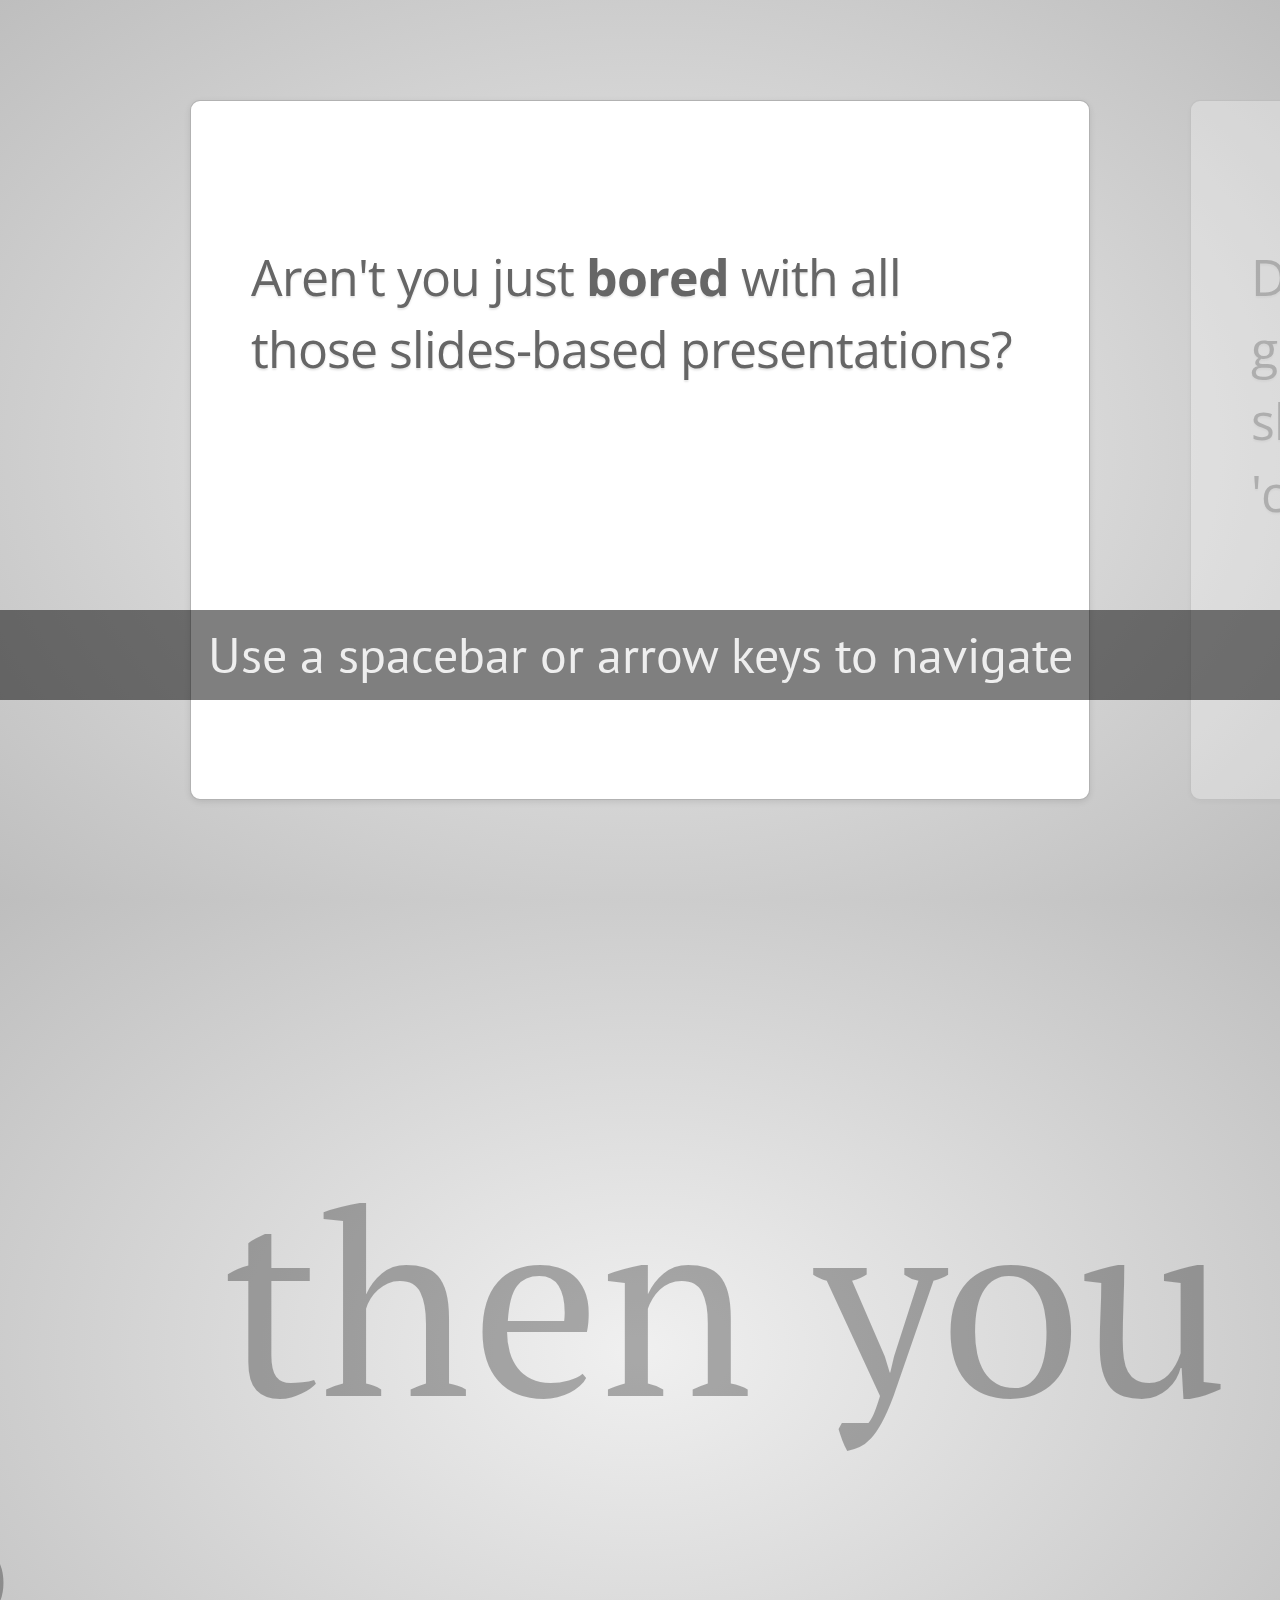
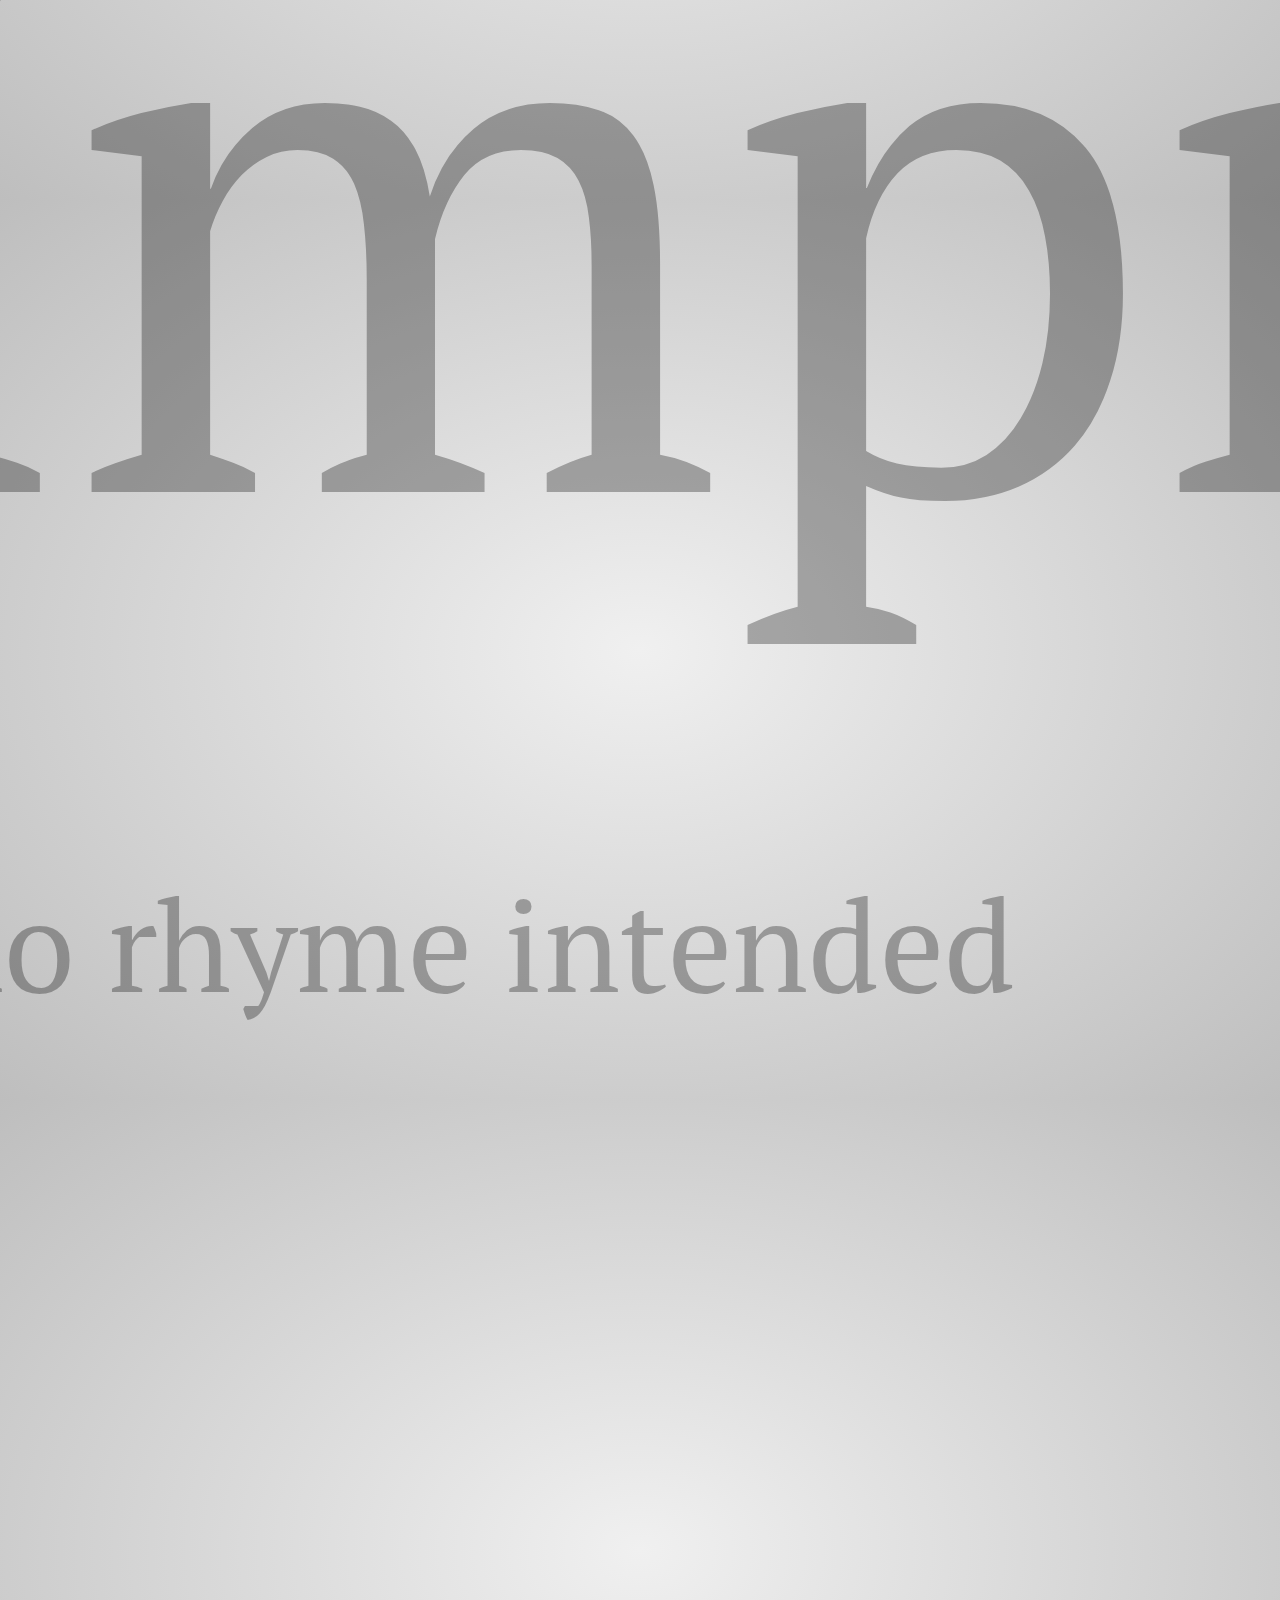
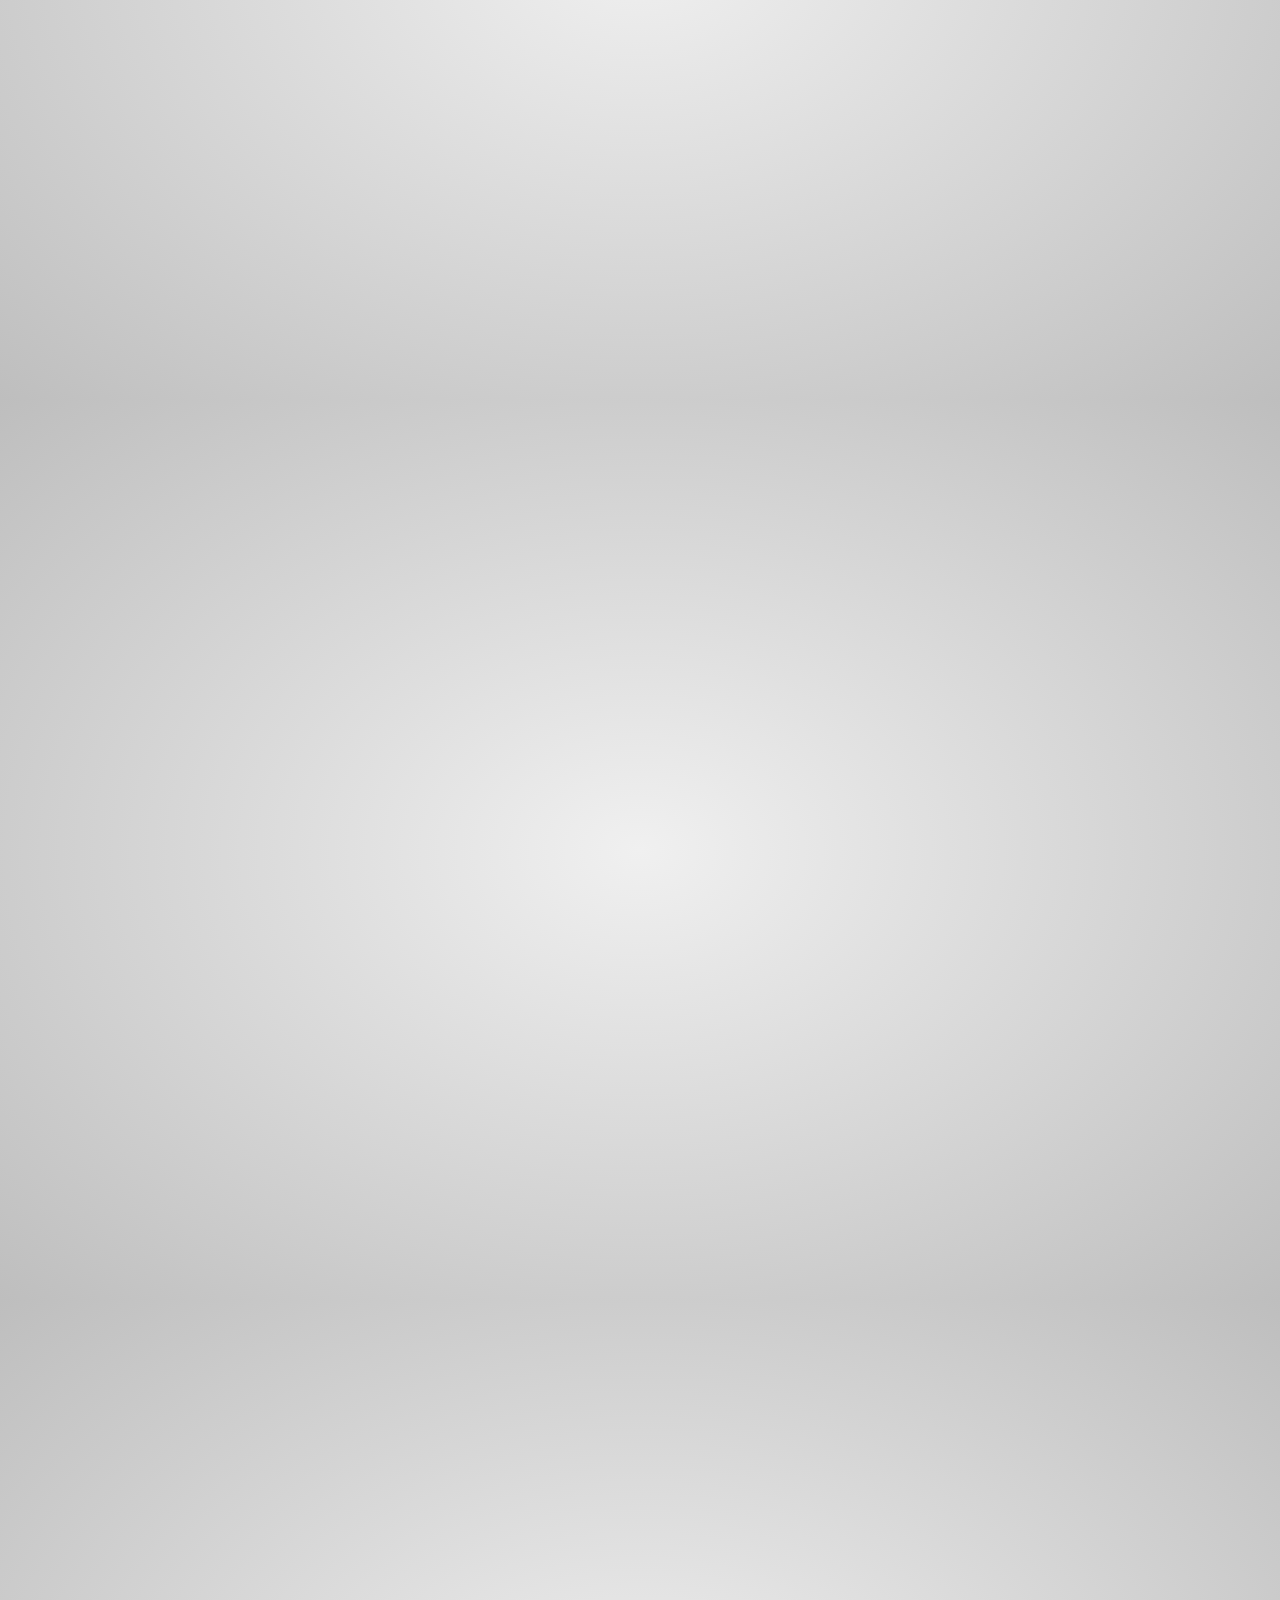
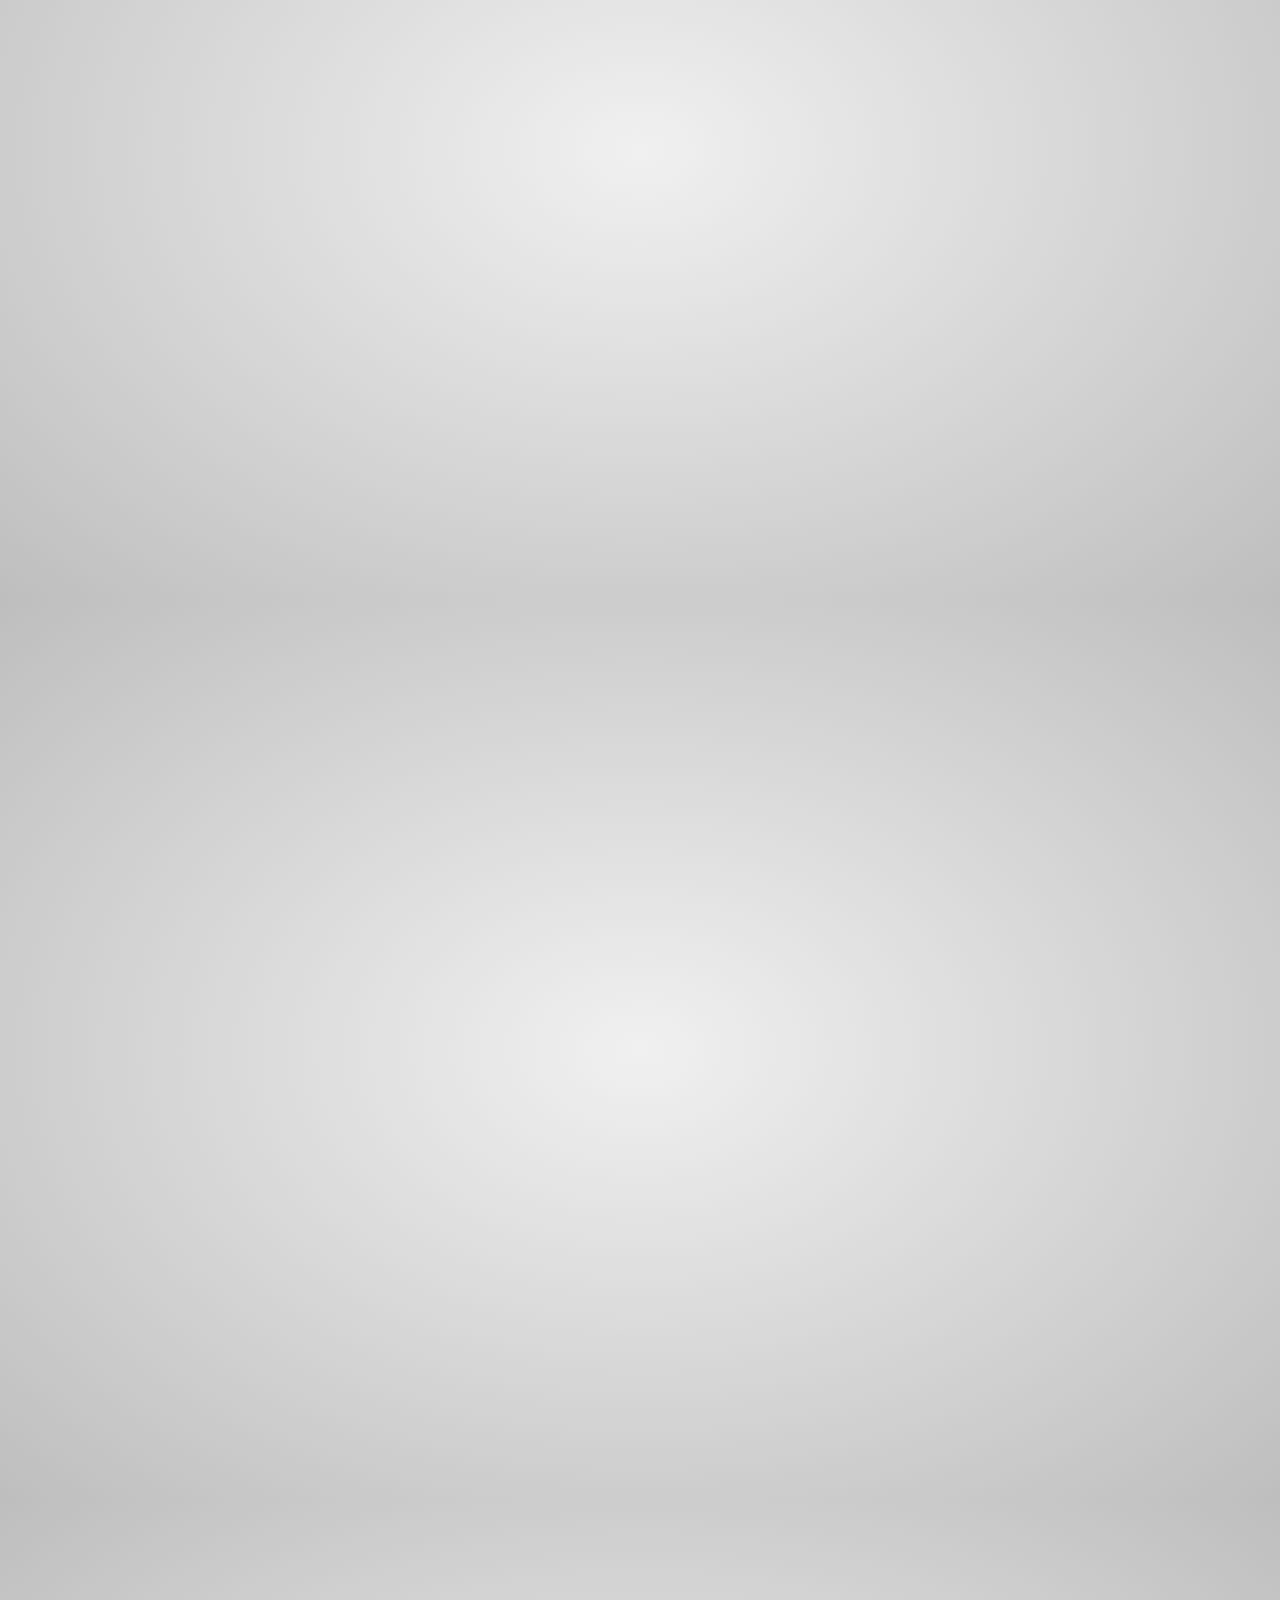
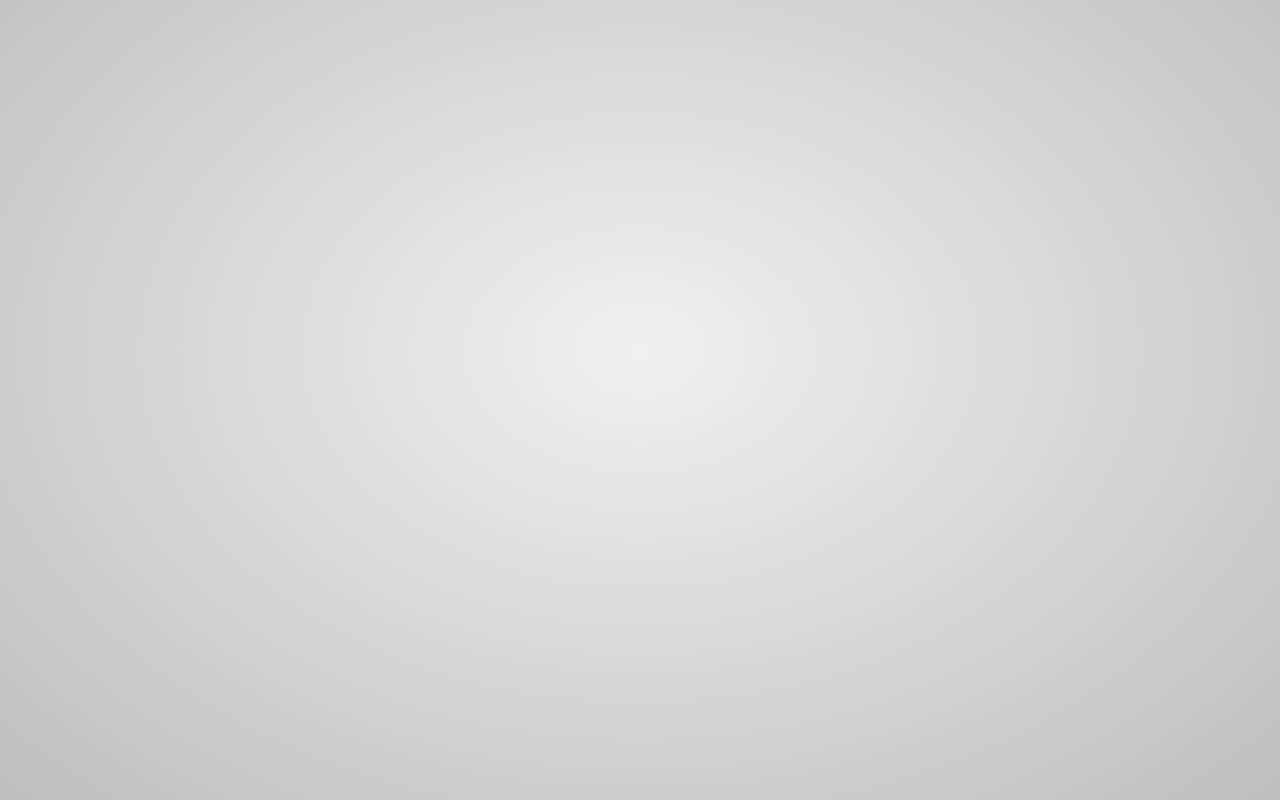
<file: index.html>
<!doctype html>

<!--

    Welcome to the light side of the source, young padawan.

    One step closer to learn something interesting you are...

                               ____                  
                            _.' :  `._               
                        .-.'`.  ;   .'`.-.           
               __      / : ___\ ;  /___ ; \      __  
             ,'_ ""=-.:__;".-.";: :".-.":__;.-="" _`,
             :' `.t""=-.. '<@.`;_  ',@:` ..-=""j.' `;
                  `:-.._J '-.-'L__ `-.-' L_..-;'     
                    "-.__ ;  .-"  "-.  : __.-"       
                        L ' /.======.\ ' J           
                         "-.   "__"   .-"            
                        __.l"-:_JL_;-";.__           
                     .-j/'.;  ;""""  / .'\"-.        
                   .' /:`. "-.:     .-" .';  `.      
                .-"  / ;  "-. "-..-" .-"  :    "-.   
             .+"-.  : :      "-.__.-"      ;-._   \  
             ; \  `.; ;                    : : "+. ; 
             :  ;   ; ;                    : ;  : \: 
             ;  :   ; :                    ;:   ;  : 
            : \  ;  :  ;                  : ;  /  :: 
            ;  ; :   ; :                  ;   :   ;: 
            :  :  ;  :  ;                : :  ;  : ; 
            ;\    :   ; :                ; ;     ; ; 
            : `."-;   :  ;              :  ;    /  ; 
             ;    -:   ; :              ;  : .-"   : 
             :\     \  :  ;            : \.-"      : 
              ;`.    \  ; :            ;.'_..-=  / ; 
              :  "-.  "-:  ;          :/."      .'  :
               \         \ :          ;/  __        :
                \       .-`.\        /t-""  ":-+.   :
                 `.  .-"    `l    __/ /`. :  ; ; \  ;
                   \   .-" .-"-.-"  .' .'j \  /   ;/ 
                    \ / .-"   /.     .'.' ;_:'    ;  
                     :-""-.`./-.'     /    `.___.'   
                           \ `t  ._  /               
                            "-.t-._:'                

-->

<!--
    
    So you'd like to know how to use impress.js?
    
    You've made the first, very important step - you're reading the source code.
    And that's how impress.js presentations are built - with HTML and CSS code.
    
    Believe me, you need quite decent HTML and CSS skills to be able to use impress.js effectively.
    And what is even more important, you need to be a designer, too, because there are no default
    styles for impress.js presentations, there is no default or automatic layout for them.
    
    You need to design and build it by hand.
    
    So...
    
    Would you still like to know how to use impress.js?
    
-->

<html lang="en">
<head>
    <meta charset="utf-8" />
    <meta name="viewport" content="width=1024" />
    <meta name="apple-mobile-web-app-capable" content="yes" />
    <title>impress.js | presentation tool based on the power of CSS3 transforms and transitions in modern browsers | by Bartek Szopka @bartaz</title>
    
    <meta name="description" content="impress.js is a presentation tool based on the power of CSS3 transforms and transitions in modern browsers and inspired by the idea behind prezi.com." />
    <meta name="author" content="Bartek Szopka" />

    <link href="http://fonts.googleapis.com/css?family=Open+Sans:regular,semibold,italic,italicsemibold|PT+Sans:400,700,400italic,700italic|PT+Serif:400,700,400italic,700italic" rel="stylesheet" />

    <!--
        
        Impress.js doesn't depend on any external stylesheet. Script adds all styles it needs for
        presentation to work.
        
        This style below contains styles only for demo presentation. Browse it to see how impress.js
        classes are used to style presentation steps, or how to apply fallback styles, but I don't want
        you to use them directly in your presentation.
        
        Be creative, build your own. We don't really want all impress.js presentations to look the same,
        do we?
        
        When creating your own presentation get rid of this file. Start from scratch, it's fun!
        
    -->
    <link href="css/impress-demo.css" rel="stylesheet" />
    
    <link rel="shortcut icon" href="favicon.png" />
    <link rel="apple-touch-icon" href="apple-touch-icon.png" />
</head>

<!--
    
    Body element is used by impress.js to set some useful class names, that will allow you to detect
    the support and state of the presentation in CSS or other scripts.
    
    First very useful class name is `impress-not-supported`. This class means, that browser doesn't
    support features required by impress.js, so you should apply some fallback styles in your CSS.
    It's not necessary to add it manually on this element. If the script detects that browser is not
    good enough it will add this class, but keeping it in HTML means that users without JavaScript
    will also get fallback styles.
    
    When impress.js script detects that browser supports all required features, this class name will
    be removed.
    
    The class name on body element also depends on currently active presentation step. More details about
    it can be found later, when `hint` element is being described.
    
-->
<body class="impress-not-supported">

<!--
    For example this fallback message is only visible when there is `impress-not-supported` class on body.
-->
<div class="fallback-message">
    <p>Your browser <b>doesn't support the features required</b> by impress.js, so you are presented with a simplified version of this presentation.</p>
    <p>For the best experience please use the latest <b>Chrome</b>, <b>Safari</b> or <b>Firefox</b> browser.</p>
</div>

<!--
    
    Now that's the core element used by impress.js.
    
    That's the wrapper for your presentation steps. In this element all the impress.js magic happens.
    It doesn't have to be a `<div>`. Only `id` is important here as that's how the script find it.
    
    You probably won't need it now, but there are some configuration options that can be set on this element.
    
    To change the duration of the transition between slides use `data-transition-duration="2000"` giving it
    a number of ms. It defaults to 1000 (1s).
    
    You can also control the perspective with `data-perspective="500"` giving it a number of pixels.
    It defaults to 1000. You can set it to 0 if you don't want any 3D effects.
    If you are willing to change this value make sure you understand how CSS perspective works:
    https://developer.mozilla.org/en/CSS/perspective
    
    But as I said, you won't need it for now, so don't worry - there are some simple but interesing things
    right around the corner of this tag ;)
    
-->
<div id="impress">

    <!--
        
        Here is where interesting thing start to happen.
        
        Each step of the presentation should be an element inside the `#impress` with a class name
        of `step`. These step elements are positioned, rotated and scaled by impress.js, and
        the 'camera' shows them on each step of the presentation.
        
        Positioning information is passed through data attributes.
        
        In the example below we only specify x and y position of the step element with `data-x="-1000"`
        and `data-y="-1500` attributes. This means that **the center** of the element (yes, the center)
        will be positioned in point x = -1000px and y = -1500px of the presentation 'canvas'.
        
        It will not be rotated or scaled.
        
    -->
    <div id="bored" class="step slide" data-x="-1000" data-y="-1500">
        <q>Aren't you just <b>bored</b> with all those slides-based presentations?</q>
    </div>

    <!--
        
        The `id` attribute of the step element is used to identify it in the URL, but it's optional.
        If it is not defined, it will get a default value of `step-N` where N is a number of slide.
        
        So in the example below it'll be `step-2`.
        
        The hash part of the url when this step is active will be `#/step-2`.
        
        You can also use `#step-2` in a link, to point directly to this particular step.
        
        Please note, that while `#/step-2` (with slash) would also work in a link it's not recommended.
        Using classic `id`-based links like `#step-2` makes these links usable also in fallback mode.
        
    -->
    <div class="step slide" data-x="0" data-y="-1500">
        <q>Don't you think that presentations given <strong>in modern browsers</strong> shouldn't <strong>copy the limits</strong> of 'classic' slide decks?</q>
    </div>

    <div class="step slide" data-x="1000" data-y="-1500">
        <q>Would you like to <strong>impress your audience</strong> with <strong>stunning visualization</strong> of your talk?</q>
    </div>

    <!--
        
        This is an example of step element being scaled.
        
        Again, we use a `data-` attribute, this time it's `data-scale="4"`, so it means that this
        element will be 4 times larger than the others.
        From presentation and transitions point of view it means, that it will have to be scaled
        down (4 times) to make it back to it's correct size.
        
    -->
    <div id="title" class="step" data-x="0" data-y="0" data-scale="4">
        <span class="try">then you should try</span>
        <h1>impress.js<sup>*</sup></h1>
        <span class="footnote"><sup>*</sup> no rhyme intended</span>
    </div>

    <!--
        
        This element introduces rotation.
        
        Notation shouldn't be a surprise. We use `data-rotate="90"` attribute, meaning that this
        element should be rotated by 90 degrees clockwise.
        
    -->
    <div id="its" class="step" data-x="850" data-y="3000" data-rotate="90" data-scale="5">
        <p>It's a <strong>presentation tool</strong> <br/>
        inspired by the idea behind <a href="http://prezi.com">prezi.com</a> <br/>
        and based on the <strong>power of CSS3 transforms and transitions</strong> in modern browsers.</p>
    </div>

    <div id="big" class="step" data-x="3500" data-y="2100" data-rotate="180" data-scale="6">
        <p>visualize your <b>big</b> <span class="thoughts">thoughts</span></p>
    </div>

    <!--
        
        And now it gets really exiting! We move into third dimension!
        
        Along with `data-x` and `data-y`, you can define the position on third (Z) axis, with
        `data-z`. In the example below we use `data-z="-3000"` meaning that element should be
        positioned far away from us (by 3000px).
        
    -->
    <div id="tiny" class="step" data-x="2825" data-y="2325" data-z="-3000" data-rotate="300" data-scale="1">
        <p>and <b>tiny</b> ideas</p>
    </div>

    <!--
        
        This step here doesn't introduce anything new when it comes to data attributes, but you
        should notice in the demo that some words of this text are being animated.
        It's a very basic CSS transition that is applied to the elements when this step element is
        reached.
        
        At the very beginning of the presentation all step elements are given the class of `future`.
        It means that they haven't been visited yet.
        
        When the presentation moves to given step `future` is changed to `present` class name.
        That's how animation on this step works - text moves when the step has `present` class.
        
        Finally when the step is left the `present` class is removed from the element and `past`
        class is added.
        
        So basically every step element has one of three classes: `future`, `present` and `past`.
        Only one current step has the `present` class.
        
    -->
    <div id="ing" class="step" data-x="3500" data-y="-850" data-rotate="270" data-scale="6">
        <p>by <b class="positioning">positioning</b>, <b class="rotating">rotating</b> and <b class="scaling">scaling</b> them on an infinite canvas</p>
    </div>

    <div id="imagination" class="step" data-x="6700" data-y="-300" data-scale="6">
        <p>the only <b>limit</b> is your <b class="imagination">imagination</b></p>
    </div>

    <div id="source" class="step" data-x="6300" data-y="2000" data-rotate="20" data-scale="4">
        <p>want to know more?</p>
        <q><a href="http://github.com/bartaz/impress.js">use the source</a>, Luke!</q>
    </div>

    <div id="one-more-thing" class="step" data-x="6000" data-y="4000" data-scale="2">
        <p>one more thing...</p>
    </div>

    <!--
        
        And the last one shows full power and flexibility of impress.js.
        
        You can not only position element in 3D, but also rotate it around any axis.
        So this one here will get rotated by -40 degrees (40 degrees anticlockwise) around X axis and
        10 degrees (clockwise) around Y axis.
        
        You can of course rotate it around Z axis with `data-rotate-z` - it has exactly the same effect
        as `data-rotate` (these two are basically aliases).
        
    -->
    <div id="its-in-3d" class="step" data-x="6200" data-y="4300" data-z="-100" data-rotate-x="-40" data-rotate-y="10" data-scale="2">
        <p><span class="have">have</span> <span class="you">you</span> <span class="noticed">noticed</span> <span class="its">it's</span> <span class="in">in</span> <b>3D<sup>*</sup></b>?</p>
        <span class="footnote">* beat that, prezi ;)</span>
    </div>

    <!--
        
        So to make a summary of all the possible attributes used to position presentation steps, we have:
        
        * `data-x`, `data-y`, `data-z` - they define the position of **the center** of step element on
            the canvas in pixels; their default value is 0;
        * `data-rotate-x`, `data-rotate-y`, 'data-rotate-z`, `data-rotate` - they define the rotation of
            the element around given axis in degrees; their default value is 0; `data-rotate` and `data-rotate-z`
            are exactly the same;
        * `data-scale` - defines the scale of step element; default value is 1
        
        These values are used by impress.js in CSS transformation functions, so for more information consult
        CSS transfrom docs: https://developer.mozilla.org/en/CSS/transform
        
    -->
    <div id="overview" class="step" data-x="3000" data-y="1500" data-scale="10">
    </div>

</div>

<!--
    
    Hint is not related to impress.js in any way.
    
    But it can show you how to use impress.js features in creative way.
    
    When the presentation step is shown (selected) its element gets the class of "active" and the body element
    gets the class based on active step id `impress-on-ID` (where ID is the step's id)... It may not be
    so clear because of all these "ids" in previous sentence, so for example when the first step (the one with
    the id of `bored`) is active, body element gets a class of `impress-on-bored`.
    
    This class is used by this hint below. Check CSS file to see how it's shown with delayed CSS animation when
    the first step of presentation is visible for a couple of seconds.
    
    ...
    
    And when it comes to this piece of JavaScript below ... kids, don't do this at home ;)
    It's just a quick and dirty workaround to get different hint text for touch devices.
    In a real world it should be at least placed in separate JS file ... and the touch content should be
    probably just hidden somewhere in HTML - not hard-coded in the script.
    
    Just sayin' ;)
    
-->
<div class="hint">
    <p>Use a spacebar or arrow keys to navigate</p>
</div>
<script>
if ("ontouchstart" in document.documentElement) { 
    document.querySelector(".hint").innerHTML = "<p>Tap on the left or right to navigate</p>";
}
</script>

<!--
    
    Last, but not least.
    
    To make all described above really work, you need to include impress.js in the page.
    I strongly encourage to minify it first.
    
    In here I just include full source of the script to make it more readable.
    
    You also need to call a `impress().init()` function to initialize impress.js presentation.
    And you should do it in the end of your document. Not only because it's a good practice, but also
    because it should be done when the whole document is ready.
    Of course you can wrap it in any kind of "DOM ready" event, but I was too lazy to do so ;)
    
-->
<script src="js/impress.js"></script>
<script>impress().init();</script>

<!--
    
    The `impress()` function also gives you access to the API that controls the presentation.
    
    Just store the result of the call:
    
        var api = impress();
    
    and you will get three functions you can call:
    
        `api.init()` - initializes the presentation,
        `api.next()` - moves to next step of the presentation,
        `api.prev()` - moves to previous step of the presentation,
        `api.goto( idx | id | element, [duration] )` - moves the presentation to the step given by its index number
                id or the DOM element; second parameter can be used to define duration of the transition in ms,
                but it's optional - if not provided default transition duration for the presentation will be used.
    
    You can also simply call `impress()` again to get the API, so `impress().next()` is also allowed.
    Don't worry, it wont initialize the presentation again.
    
    For some example uses of this API check the last part of the source of impress.js where the API
    is used in event handlers.
    
-->

</body>
</html>

<!--
    
    Now you know more or less everything you need to build your first impress.js presentation, but before
    you start...
    
    Oh, you've already cloned the code from GitHub?
    
    You have it open in text editor?
    
    Stop right there!
    
    That's not how you create awesome presentations. This is only a code. Implementation of the idea that
    first needs to grow in your mind.
    
    So if you want to build great presentation take a pencil and piece of paper. And turn off the computer.
    
    Sketch, draw and write. Brainstorm your ideas on a paper. Try to build a mind-map of what you'd like
    to present. It will get you closer and closer to the layout you'll build later with impress.js.
    
    Get back to the code only when you have your presentation ready on a paper. It doesn't make sense to do
    it earlier, because you'll only waste your time fighting with positioning of useless points.
    
    If you think I'm crazy, please put your hands on a book called "Presentation Zen". It's all about 
    creating awesome and engaging presentations.
    
    Think about it. 'Cause impress.js may not help you, if you have nothing interesting to say.
    
-->

<!--
    
    Are you still reading this?
    
    For real?
    
    I'm impressed! Feel free to let me know that you got that far (I'm @bartaz on Twitter), 'cause I'd like
    to congratulate you personally :)
    
    But you don't have to do it now. Take my advice and take some time off. Make yourself a cup of coffee, tea,
    or anything you like to drink. And raise a glass for me ;)
    
    Cheers!
    
-->
</file>
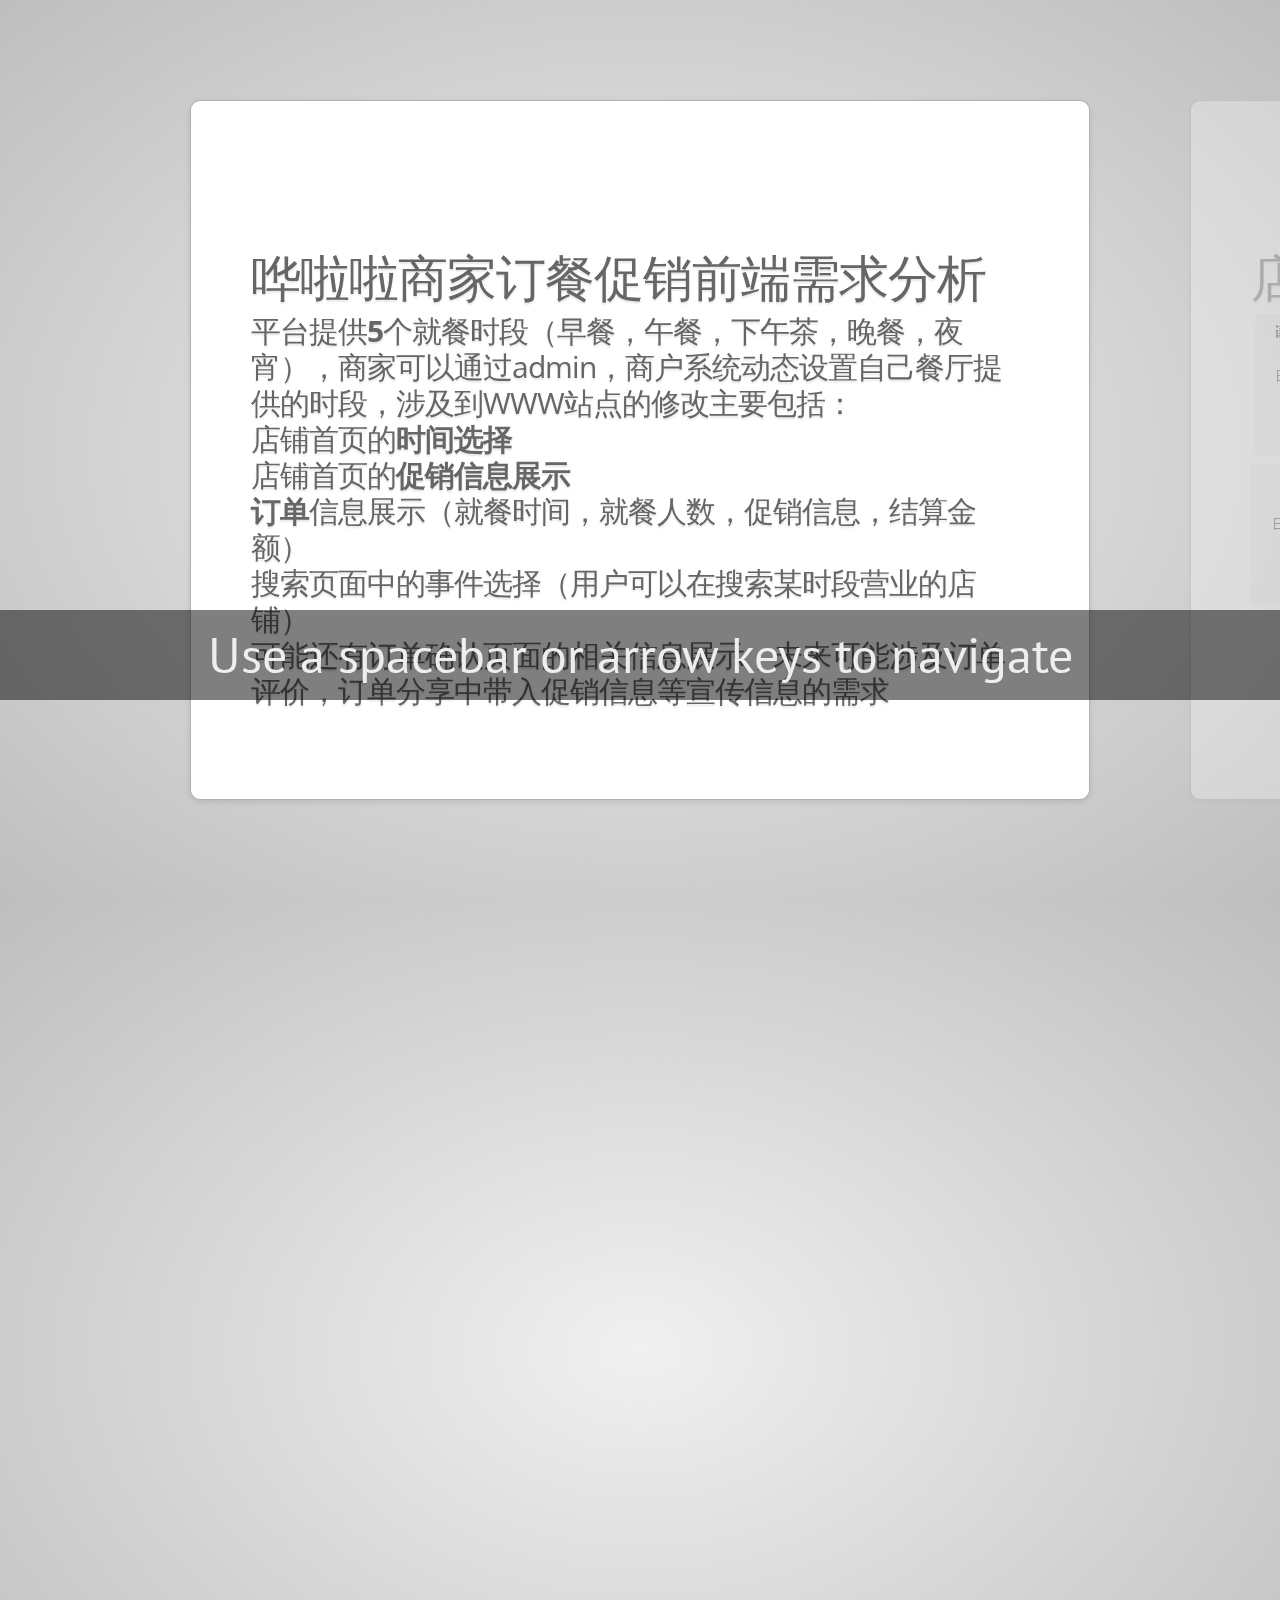
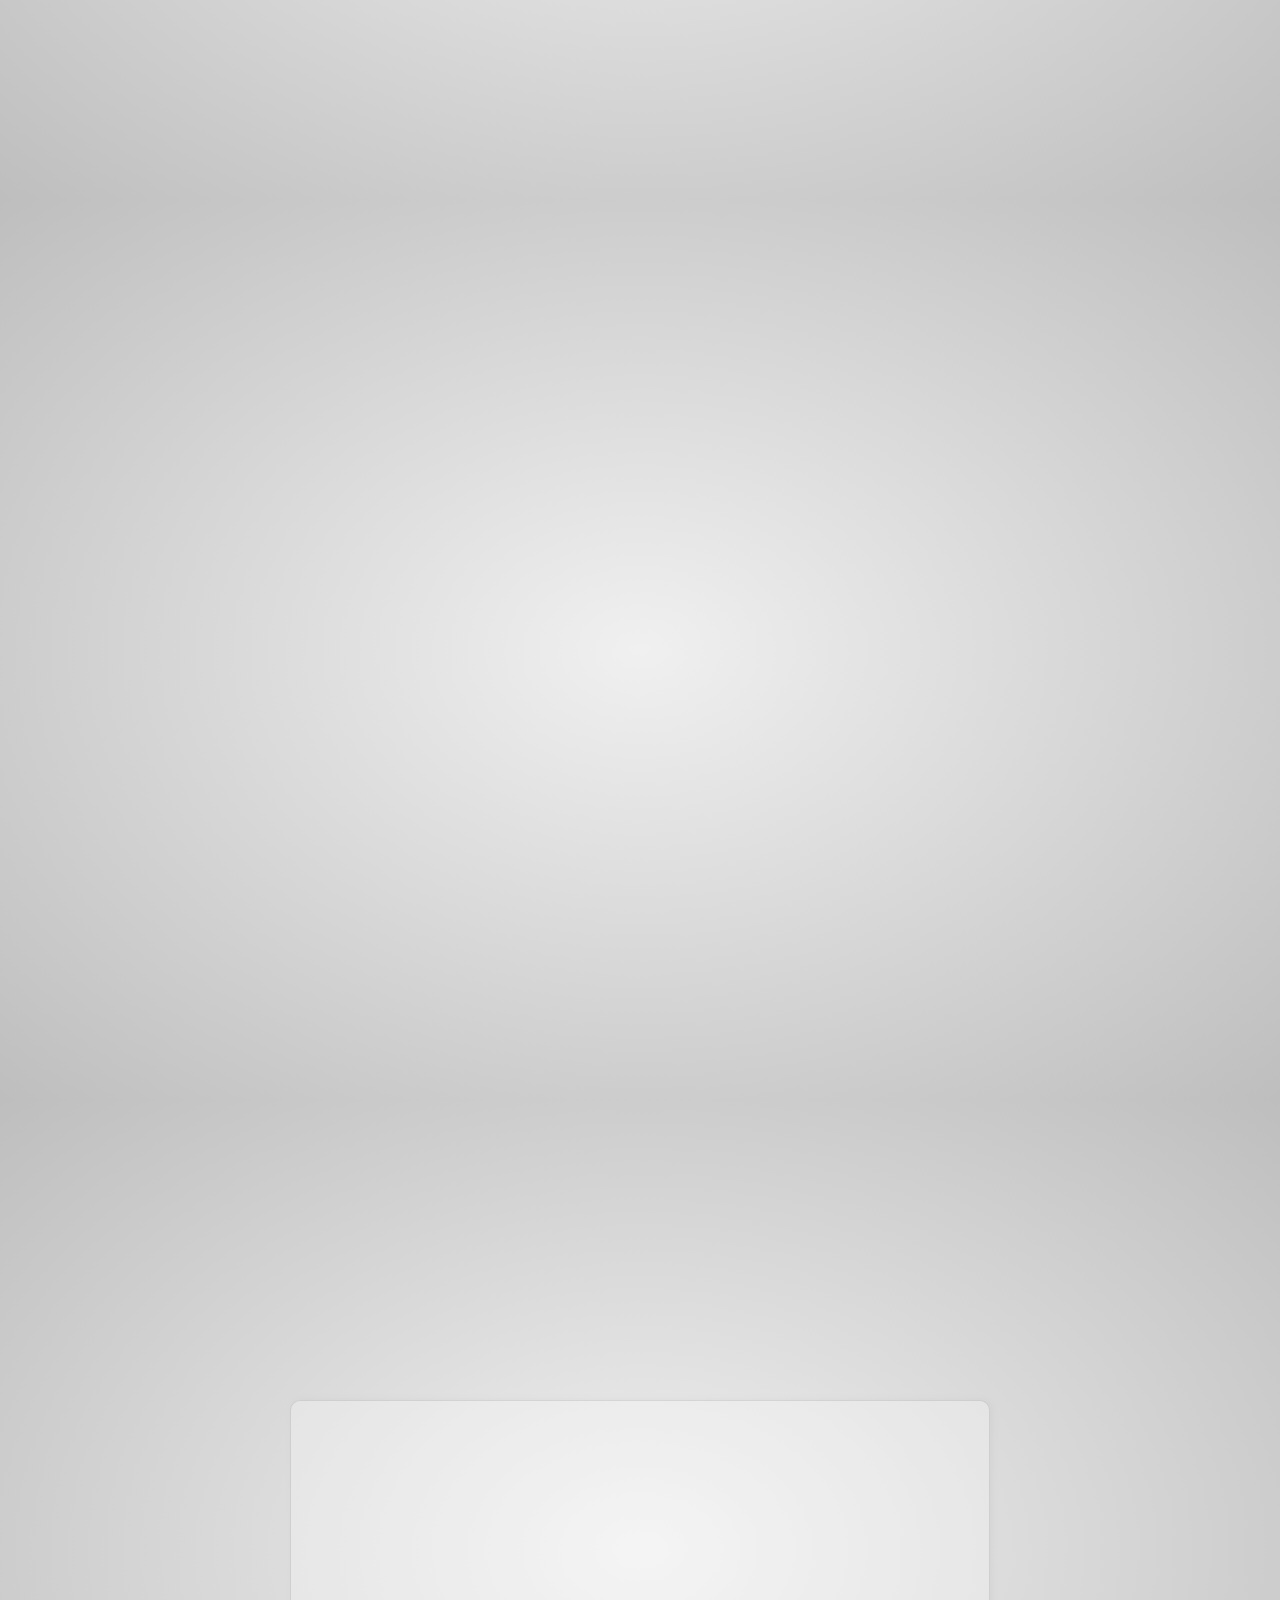
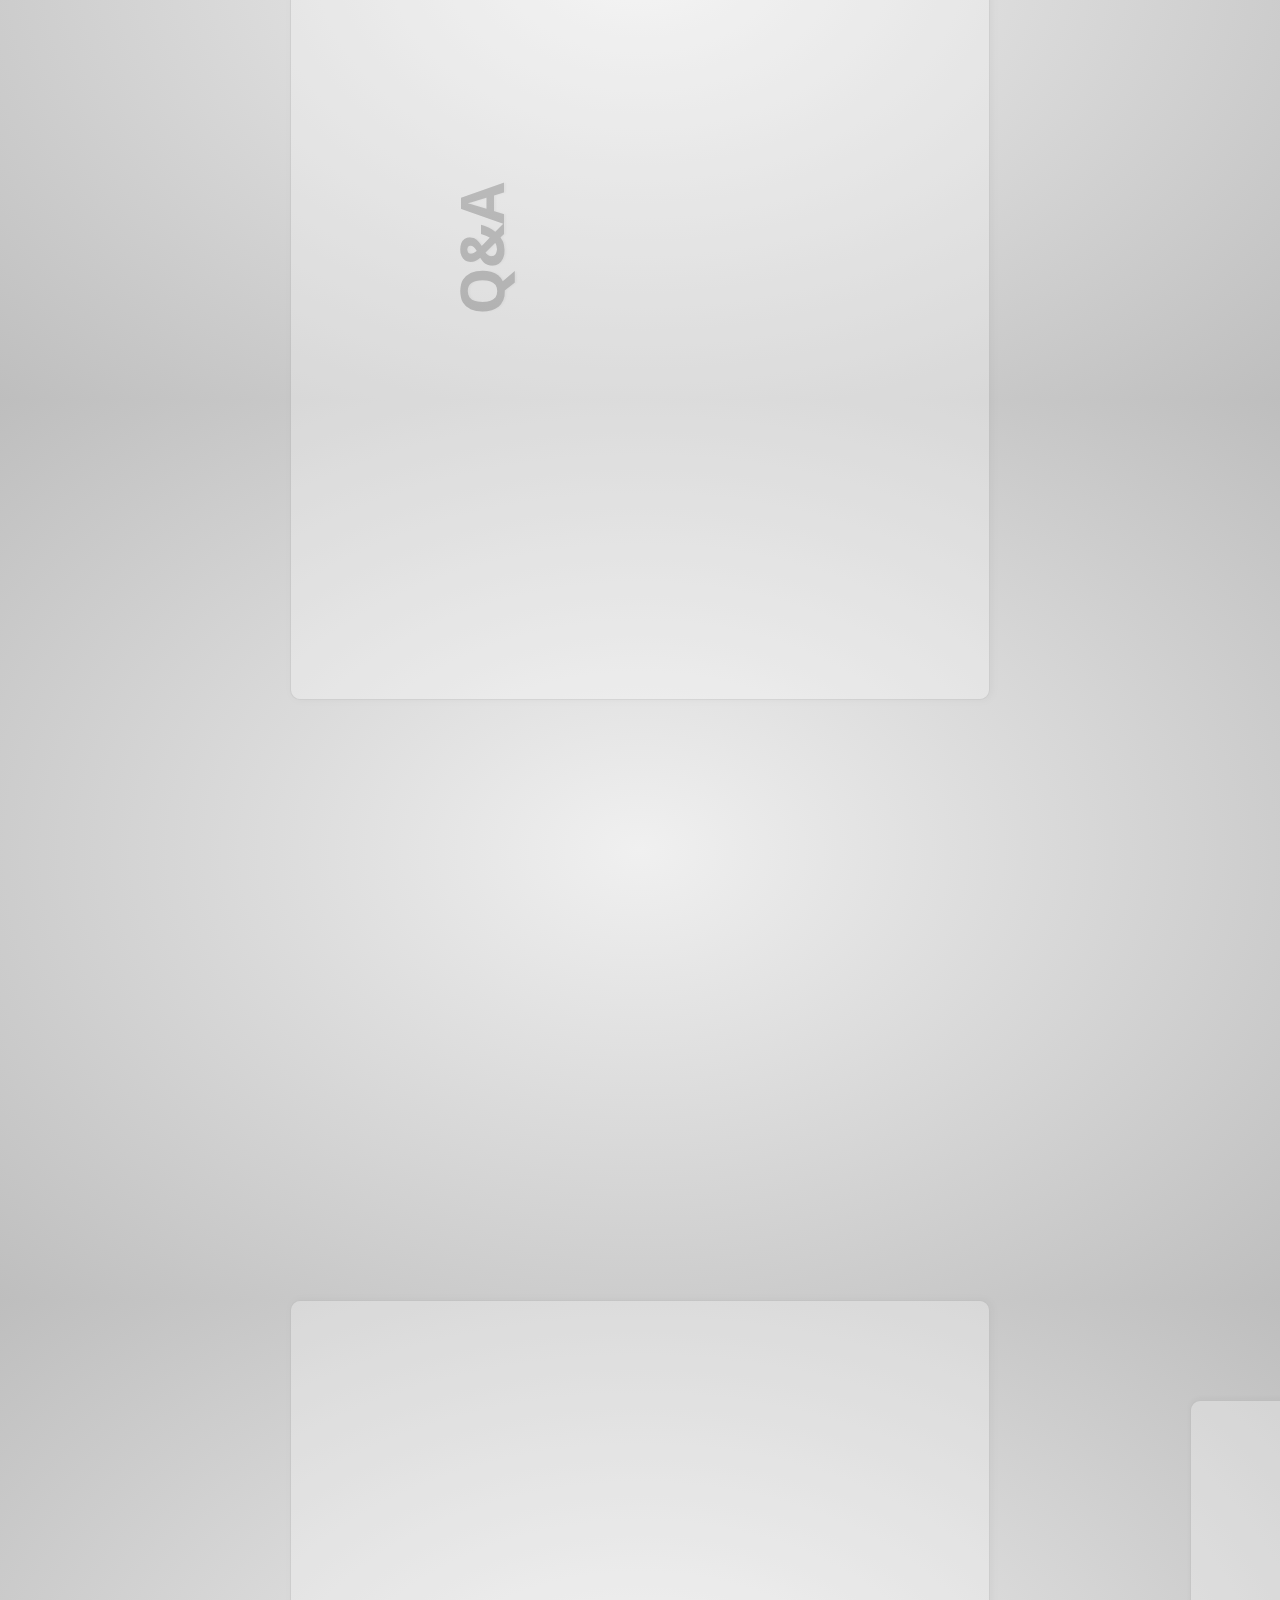
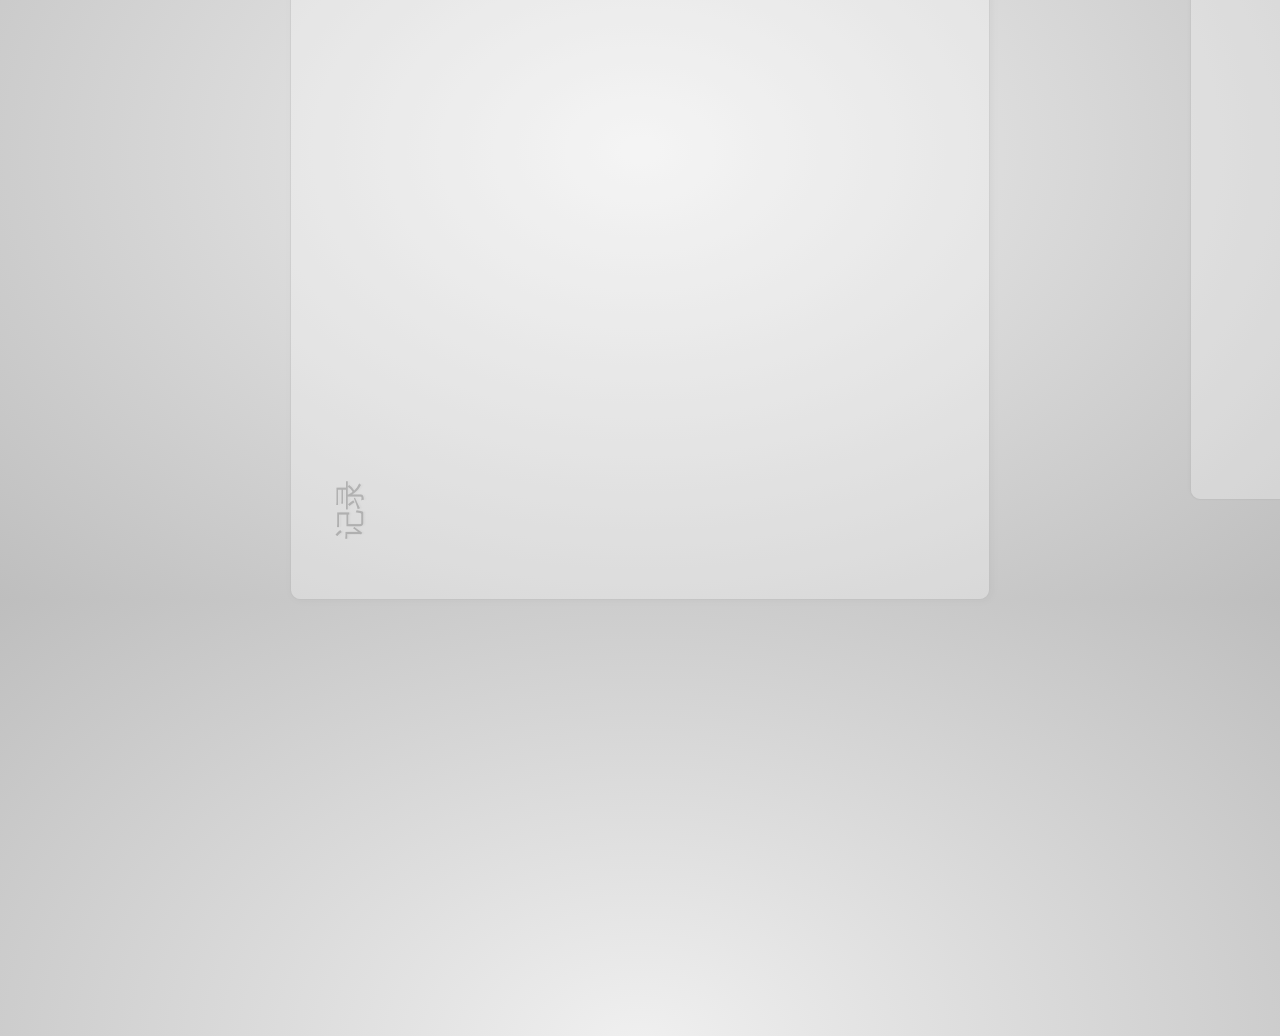
<file: hualala-dinner-time.html>
<!doctype html>

<html lang="en">
<head>
    <meta charset="utf-8" />
    <meta name="viewport" content="width=1024" />
    <meta name="apple-mobile-web-app-capable" content="yes" />
    <title>哗啦啦店铺订餐时间选择交互</title>
    
    <meta name="description" content="探讨并学习如何用sea.js，Alice解决方案构建我们自己的项目" />
    <meta name="author" content="BlueFish" />

    <link href="http://fonts.googleapis.com/css?family=Open+Sans:regular,semibold,italic,italicsemibold|PT+Sans:400,700,400italic,700italic|PT+Serif:400,700,400italic,700italic" rel="stylesheet" />

    <!--
        
        Impress.js doesn't depend on any external stylesheet. Script adds all styles it needs for
        presentation to work.
        
        This style below contains styles only for demo presentation. Browse it to see how impress.js
        classes are used to style presentation steps, or how to apply fallback styles, but I don't want
        you to use them directly in your presentation.
        
        Be creative, build your own. We don't really want all impress.js presentations to look the same,
        do we?
        
        When creating your own presentation get rid of this file. Start from scratch, it's fun!
        
    -->
    <link href="css/impress-demo.css" rel="stylesheet" />
    
    <link rel="shortcut icon" href="favicon.png" />
    <link rel="apple-touch-icon" href="apple-touch-icon.png" />
</head>

<!--
    
    Body element is used by impress.js to set some useful class names, that will allow you to detect
    the support and state of the presentation in CSS or other scripts.
    
    First very useful class name is `impress-not-supported`. This class means, that browser doesn't
    support features required by impress.js, so you should apply some fallback styles in your CSS.
    It's not necessary to add it manually on this element. If the script detects that browser is not
    good enough it will add this class, but keeping it in HTML means that users without JavaScript
    will also get fallback styles.
    
    When impress.js script detects that browser supports all required features, this class name will
    be removed.
    
    The class name on body element also depends on currently active presentation step. More details about
    it can be found later, when `hint` element is being described.
    
-->
<body class="impress-not-supported">

<!--
    For example this fallback message is only visible when there is `impress-not-supported` class on body.
-->
<div class="fallback-message">
    <p>Your browser <b>doesn't support the features required</b> by impress.js, so you are presented with a simplified version of this presentation.</p>
    <p>For the best experience please use the latest <b>Chrome</b>, <b>Safari</b> or <b>Firefox</b> browser.</p>
</div>

<!--
    
    Now that's the core element used by impress.js.
    
    That's the wrapper for your presentation steps. In this element all the impress.js magic happens.
    It doesn't have to be a `<div>`. Only `id` is important here as that's how the script find it.
    
    You probably won't need it now, but there are some configuration options that can be set on this element.
    
    To change the duration of the transition between slides use `data-transition-duration="2000"` giving it
    a number of ms. It defaults to 1000 (1s).
    
    You can also control the perspective with `data-perspective="500"` giving it a number of pixels.
    It defaults to 1000. You can set it to 0 if you don't want any 3D effects.
    If you are willing to change this value make sure you understand how CSS perspective works:
    https://developer.mozilla.org/en/CSS/perspective
    
    But as I said, you won't need it for now, so don't worry - there are some simple but interesing things
    right around the corner of this tag ;)
    
-->
<div id="impress">

    <!--
        
        Here is where interesting thing start to happen.
        
        Each step of the presentation should be an element inside the `#impress` with a class name
        of `step`. These step elements are positioned, rotated and scaled by impress.js, and
        the 'camera' shows them on each step of the presentation.
        
        Positioning information is passed through data attributes.
        
        In the example below we only specify x and y position of the step element with `data-x="-1000"`
        and `data-y="-1500` attributes. This means that **the center** of the element (yes, the center)
        will be positioned in point x = -1000px and y = -1500px of the presentation 'canvas'.
        
        It will not be rotated or scaled.
        
    -->
    <div id="bored" class="step slide" data-x="-1000" data-y="-1500">
		<q>哗啦啦商家订餐促销前端需求分析</q>
		<p>平台提供<b>5</b>个就餐时段（早餐，午餐，下午茶，晚餐，夜宵），商家可以通过admin，商户系统动态设置自己餐厅提供的时段，涉及到WWW站点的修改主要包括：</p>
		<ul>
			<li>店铺首页的<b>时间选择</b></li>
			<li>店铺首页的<b>促销信息展示</b></li>
			<li><b>订单</b>信息展示（就餐时间，就餐人数，促销信息，结算金额）</li>
			<li>搜索页面中的事件选择（用户可以在搜索某时段营业的店铺）</li>
		</ul>
		<p>可能还有订单确认页面的相关信息展示，未来可能涉及订单评价，订单分享中带入促销信息等宣传信息的需求</p>
    </div>

    <!--
        
        The `id` attribute of the step element is used to identify it in the URL, but it's optional.
        If it is not defined, it will get a default value of `step-N` where N is a number of slide.
        
        So in the example below it'll be `step-2`.
        
        The hash part of the url when this step is active will be `#/step-2`.
        
        You can also use `#step-2` in a link, to point directly to this particular step.
        
        Please note, that while `#/step-2` (with slash) would also work in a link it's not recommended.
        Using classic `id`-based links like `#step-2` makes these links usable also in fallback mode.
        
    -->
    <div class="step slide" data-x="0" data-y="-1500">
		<q>店铺首页的<b>时间选择</b></q>
		<img src="./images/hualala_dinner_time_1.png"/>
		<img src="./images/hualala_dinner_time_2.png"/>
    </div>

    <div class="step slide" data-x="1000" data-y="-1500">
		<h3>店铺首页的<b>日期选择</b></h3>
		<span>
			如果以日历形式展示，需要预留21格，订餐时间是从当天向后的14天，
			当天有可能是一周中的任一一天。所以预留3周的格子显示比较妥当。
			交互大概步骤如下：
		</span>
		<pre>
			user click dateSelector;
			show weekly calendar;
			if (today is not Sunday) {
				show 3 weeks date cells;
				disabled other date cells except future 14 days;
			} else {
				show 2 weeks date cells;
			}
			if (user click the date of next month) {
				change weekly calendar title to next month;
			}
			then callback order_SearchOrderTimeTableSurplus service;
			update the data of time selector;
			update the time info in order;
		</pre>


    </div>

    <!--

        This is an example of step element being scaled.

        Again, we use a `data-` attribute, this time it's `data-scale="4"`, so it means that this
        element will be 4 times larger than the others.
        From presentation and transitions point of view it means, that it will have to be scaled
        down (4 times) to make it back to it's correct size.

    -->
    <div class="step slide" data-x="2000" data-y="-1500">
		<q>店铺首页的<b>时间选择</b></q>
		<img src="./images/hualala_dinner_time_3.png"/>

    </div>

    <!--

        This element introduces rotation.

        Notation shouldn't be a surprise. We use `data-rotate="90"` attribute, meaning that this
        element should be rotated by 90 degrees clockwise.

    -->
    <div class="step slide" data-x="3000" data-y="-1500" data-rotate="90">
		<h3>店铺首页的<b>时间选择</b></h3>
		<p>
			时间是分段的，最多显示5个时间段，并且每段时间的时间点间隔也是动态的，推荐采用纵向tab形式，根据餐厅设置营业时间分段展示，或者采用二级下拉框展示。交互逻辑如下
		</p>
		<pre>
			user click time selector;
			show time selector;
			disable all time cells before current time;
			user select one period;
			show the period time cells;
			show the promotion rules in the current period
			if (tables are full in current period) {
				disable all of time cells in this period;
				show the full incon in this periods;
			}
			then callback order_SearchOrderTimeTableSurplus service;
			update the data of time selector
			update the time info in order
		</pre>
    </div>

    <div class="step slide" data-x="3000" data-y="0" data-rotate="90">
		<h3 style="text-align: left;">店铺首页的时间选择</h3>
		<ul style="text-align: left; font-size: 20px;">
			<li>如果用tab展示的话，优点是不用一次将所有餐段时间点列出，每次只显示一个时间段时间点，缺点是可能没个tab时间点数量不一致</li>
			<li>如果采用二级下拉框，优点是节省展示空间，用户先选择餐段再选择时间点，缺点是，操作次数过多，由于每个时间点的状态较多，交互繁琐，而且不直观。</li>
		</ul>


    </div>

    <div class="step slide" data-x="3000" data-y="1500" data-rotate="90">
		<h3 style="text-align: left;">店铺首页的就餐人数选择</h3>
		<img src="./images/hualala_dinner_time_4.png"/>
		<p>是否也能动态设置，比如有些餐厅桌台可能没有大桌（自己YY不再考虑范围）,交互逻辑如下：</p>
		<pre>
			user click table selector;
			show table selector list;
			user select table;
			callback order_SearchOrderTimeTableSurplus service;
			update table info in order;
		</pre>
    </div>


    <div class="step slide" data-x="3000" data-y="3000" data-rotate="90">
		<h3>优惠信息的展示</h3>
		<p>优惠信息必须按照一定语法展示，否则从后台获取的优惠信息很难展示统一。例如：</p>
		<p>下午茶时段消费，满50元，减免5元，送小礼品</p>
		<p>下午茶时段消费，满50元，打九折，送小礼品</p>
		<p>下午茶时段消费，满50元，送小礼品</p>
		<pre>
			[timeName]+startTime + '~' + endTime + '满' +  	payVoucherRate + returnVoucher
		</pre>
    </div>

    <div class="step slide" data-x="2000" data-y="3000" data-rotate="180">
		<h3>日期，时间选择细节</h3>
		<p>根据设计图确定</p>
    </div>

	<div class="step slide" data-x="1000" data-y="3000" data-rotate="180">
		<h3>讨论开发中可能出现的问题</h3>
	</div>

	<div class="step slide" data-x="0" data-y="3000" data-rotate="180">
		<h3>实现细节注意</h3>
	</div>

	<div class="step slide" data-x="-1000" data-y="3000" data-rotate="270">
		<h3>记录</h3>
	</div>

	<div class="step slide " data-x="-1000" data-y="1500" data-rotate="270">
		<b style="display:block;text-align:center; line-height: 300px; font-size: 60px;">Q&A</b>
	</div>
    <div id="overview" class="step" data-x="3000" data-y="1500" data-scale="10">
    </div>
	<!--
	<div id="end" class="step" data-x="29000" data-y="9000" data-rotate-x="100" data-scale="10">
		谢谢！
	</div>
	-->
	<div id="end" class="step " data-x="1000" data-y="1000" data-rotate="270">
		<b style="display:block;text-align:center; line-height: 300px; font-size: 60px;">谢谢！</b>
	</div>

</div>

<!--
    
    Hint is not related to impress.js in any way.
    
    But it can show you how to use impress.js features in creative way.
    
    When the presentation step is shown (selected) its element gets the class of "active" and the body element
    gets the class based on active step id `impress-on-ID` (where ID is the step's id)... It may not be
    so clear because of all these "ids" in previous sentence, so for example when the first step (the one with
    the id of `bored`) is active, body element gets a class of `impress-on-bored`.
    
    This class is used by this hint below. Check CSS file to see how it's shown with delayed CSS animation when
    the first step of presentation is visible for a couple of seconds.
    
    ...
    
    And when it comes to this piece of JavaScript below ... kids, don't do this at home ;)
    It's just a quick and dirty workaround to get different hint text for touch devices.
    In a real world it should be at least placed in separate JS file ... and the touch content should be
    probably just hidden somewhere in HTML - not hard-coded in the script.
    
    Just sayin' ;)
    
-->
<div class="hint">
    <p>Use a spacebar or arrow keys to navigate</p>
</div>
<script>
if ("ontouchstart" in document.documentElement) { 
    document.querySelector(".hint").innerHTML = "<p>Tap on the left or right to navigate</p>";
}
</script>

<!--
    
    Last, but not least.
    
    To make all described above really work, you need to include impress.js in the page.
    I strongly encourage to minify it first.
    
    In here I just include full source of the script to make it more readable.
    
    You also need to call a `impress().init()` function to initialize impress.js presentation.
    And you should do it in the end of your document. Not only because it's a good practice, but also
    because it should be done when the whole document is ready.
    Of course you can wrap it in any kind of "DOM ready" event, but I was too lazy to do so ;)
    
-->
<script src="js/impress.js"></script>
<script>impress().init();</script>

<!--
    
    The `impress()` function also gives you access to the API that controls the presentation.
    
    Just store the result of the call:
    
        var api = impress();
    
    and you will get three functions you can call:
    
        `api.init()` - initializes the presentation,
        `api.next()` - moves to next step of the presentation,
        `api.prev()` - moves to previous step of the presentation,
        `api.goto( idx | id | element, [duration] )` - moves the presentation to the step given by its index number
                id or the DOM element; second parameter can be used to define duration of the transition in ms,
                but it's optional - if not provided default transition duration for the presentation will be used.
    
    You can also simply call `impress()` again to get the API, so `impress().next()` is also allowed.
    Don't worry, it wont initialize the presentation again.
    
    For some example uses of this API check the last part of the source of impress.js where the API
    is used in event handlers.
    
-->

</body>
</html>

<!--
    
    Now you know more or less everything you need to build your first impress.js presentation, but before
    you start...
    
    Oh, you've already cloned the code from GitHub?
    
    You have it open in text editor?
    
    Stop right there!
    
    That's not how you create awesome presentations. This is only a code. Implementation of the idea that
    first needs to grow in your mind.
    
    So if you want to build great presentation take a pencil and piece of paper. And turn off the computer.
    
    Sketch, draw and write. Brainstorm your ideas on a paper. Try to build a mind-map of what you'd like
    to present. It will get you closer and closer to the layout you'll build later with impress.js.
    
    Get back to the code only when you have your presentation ready on a paper. It doesn't make sense to do
    it earlier, because you'll only waste your time fighting with positioning of useless points.
    
    If you think I'm crazy, please put your hands on a book called "Presentation Zen". It's all about 
    creating awesome and engaging presentations.
    
    Think about it. 'Cause impress.js may not help you, if you have nothing interesting to say.
    
-->

<!--
    
    Are you still reading this?
    
    For real?
    
    I'm impressed! Feel free to let me know that you got that far (I'm @bartaz on Twitter), 'cause I'd like
    to congratulate you personally :)
    
    But you don't have to do it now. Take my advice and take some time off. Make yourself a cup of coffee, tea,
    or anything you like to drink. And raise a glass for me ;)
    
    Cheers!
    
-->
</file>
<file: css/impress-demo.css>
/*
    So you like the style of impress.js demo?
    Or maybe you are just curious how it was done?
    
    You couldn't find a better place to find out!
    
    Welcome to the stylesheet impress.js demo presentation.
    
    Please remember that it is not meant to be a part of impress.js and is
    not required by impress.js.
    I expect that anyone creating a presentation for impress.js would create
    their own set of styles.
    
    But feel free to read through it and learn how to get the most of what
    impress.js provides.
    
    And let me be your guide.
    
    Shall we begin?
*/


/* 
    We start with a good ol' reset.
    That's the one by Eric Meyer http://meyerweb.com/eric/tools/css/reset/ 
    
    You can probably argue if it is needed here, or not, but for sure it
    doesn't do any harm and gives us a fresh start.
*/

html, body, div, span, applet, object, iframe,
h1, h2, h3, h4, h5, h6, p, blockquote, pre,
a, abbr, acronym, address, big, cite, code,
del, dfn, em, img, ins, kbd, q, s, samp,
small, strike, strong, sub, sup, tt, var,
b, u, i, center,
dl, dt, dd, ol, ul, li,
fieldset, form, label, legend,
table, caption, tbody, tfoot, thead, tr, th, td,
article, aside, canvas, details, embed, 
figure, figcaption, footer, header, hgroup, 
menu, nav, output, ruby, section, summary,
time, mark, audio, video {
    margin: 0;
    padding: 0;
    border: 0;
    font-size: 100%;
    font: inherit;
    vertical-align: baseline;
}

/* HTML5 display-role reset for older browsers */
article, aside, details, figcaption, figure, 
footer, header, hgroup, menu, nav, section {
    display: block;
}
body {
    line-height: 1;
}
ol, ul {
    list-style: none;
}
blockquote, q {
    quotes: none;
}
blockquote:before, blockquote:after,
q:before, q:after {
    content: '';
    content: none;
}

table {
    border-collapse: collapse;
    border-spacing: 0;
}

/*
    Now here is when interesting things start to appear.
    
    We set up <body> styles with default font and nice gradient in the background.
    And yes, there is a lot of repetition there because of -prefixes but we don't
    want to leave anybody behind.
*/
body {
    font-family: 'PT Sans', sans-serif;
    min-height: 740px;
    
    background: rgb(215, 215, 215);
    background: -webkit-gradient(radial, 50% 50%, 0, 50% 50%, 500, from(rgb(240, 240, 240)), to(rgb(190, 190, 190)));
    background: -webkit-radial-gradient(rgb(240, 240, 240), rgb(190, 190, 190));
    background:    -moz-radial-gradient(rgb(240, 240, 240), rgb(190, 190, 190));
    background:     -ms-radial-gradient(rgb(240, 240, 240), rgb(190, 190, 190));
    background:      -o-radial-gradient(rgb(240, 240, 240), rgb(190, 190, 190));
    background:         radial-gradient(rgb(240, 240, 240), rgb(190, 190, 190));    
}

/*
    Now let's bring some text styles back ...
*/
b, strong { font-weight: bold }
i, em { font-style: italic }

/*
    ... and give links a nice look.
*/
a {
    color: inherit;
    text-decoration: none;
    padding: 0 0.1em;
    background: rgba(255,255,255,0.5);
    text-shadow: -1px -1px 2px rgba(100,100,100,0.9);
    border-radius: 0.2em;
    
    -webkit-transition: 0.5s;
    -moz-transition:    0.5s;
    -ms-transition:     0.5s;
    -o-transition:      0.5s;
    transition:         0.5s;
}

a:hover,
a:focus {
    background: rgba(255,255,255,1);
    text-shadow: -1px -1px 2px rgba(100,100,100,0.5);
}

/*
    Because the main point behind the impress.js demo is to demo impress.js
    we display a fallback message for users with browsers that don't support
    all the features required by it.
    
    All of the content will be still fully accessible for them, but I want
    them to know that they are missing something - that's what the demo is
    about, isn't it?
    
    And then we hide the message, when support is detected in the browser.
*/

.fallback-message {
    font-family: sans-serif;
    line-height: 1.3;
    
    width: 780px;
    padding: 10px 10px 0;
    margin: 20px auto;

    border: 1px solid #E4C652;
    border-radius: 10px;
    background: #EEDC94;
}

.fallback-message p {
    margin-bottom: 10px;
}

.impress-supported .fallback-message {
    display: none;
}

/*
    Now let's style the presentation steps.
    
    We start with basics to make sure it displays correctly in everywhere ...
*/

.step {
    position: relative;
    width: 900px;
    padding: 40px;
    margin: 20px auto;

    -webkit-box-sizing: border-box;
    -moz-box-sizing:    border-box;
    -ms-box-sizing:     border-box;
    -o-box-sizing:      border-box;
    box-sizing:         border-box;

    font-family: 'PT Serif', georgia, serif;
    font-size: 48px;
    line-height: 1.5;
}

/*
    ... and we enhance the styles for impress.js.
    
    Basically we remove the margin and make inactive steps a little bit transparent.
*/
.impress-enabled .step {
    margin: 0;
    opacity: 0.3;

    -webkit-transition: opacity 1s;
    -moz-transition:    opacity 1s;
    -ms-transition:     opacity 1s;
    -o-transition:      opacity 1s;
    transition:         opacity 1s;
}

.impress-enabled .step.active { opacity: 1 }

/*
    These 'slide' step styles were heavily inspired by HTML5 Slides:
    http://html5slides.googlecode.com/svn/trunk/styles.css
    
    ;)
    
    They cover everything what you see on first three steps of the demo.
*/
.slide {
    display: block;

    width: 900px;
    height: 700px;
    padding: 40px 60px;

    background-color: white;
    border: 1px solid rgba(0, 0, 0, .3);
    border-radius: 10px;
    box-shadow: 0 2px 6px rgba(0, 0, 0, .1);

    color: rgb(102, 102, 102);
    text-shadow: 0 2px 2px rgba(0, 0, 0, .1);

    font-family: 'Open Sans', Arial, sans-serif;
    font-size: 30px;
    line-height: 36px;
    letter-spacing: -1px;
}

.slide q {
    display: block;
    font-size: 50px;
    line-height: 72px;

    margin-top: 100px;
}

.slide q strong {
    white-space: nowrap;
}

/*
    And now we start to style each step separately.
    
    I agree that this may be not the most efficient, object-oriented and
    scalable way of styling, but most of steps have quite a custom look
    and typography tricks here and there, so they had to be styles separately.

    First is the title step with a big <h1> (no room for padding) and some
    3D positioning along Z axis.
*/

#title {
    padding: 0;
}

#title .try {
    font-size: 64px;
    position: absolute;
    top: -0.5em;
    left: 1.5em;
    
    -webkit-transform: translateZ(20px);
    -moz-transform:    translateZ(20px);
    -ms-transform:     translateZ(20px);
    -o-transform:      translateZ(20px);
    transform:         translateZ(20px);
}

#title h1 {
    font-size: 190px;
    
    -webkit-transform: translateZ(50px);
    -moz-transform:    translateZ(50px);
    -ms-transform:     translateZ(50px);
    -o-transform:      translateZ(50px);
    transform:         translateZ(50px);
}

#title .footnote {
    font-size: 32px;
}

/*
    Second step is nothing special, just a text with a link, so it doesn't need
    any special styling.
    
    Let's move to 'big thoughts' with centered text and custom font sizes.
*/
#big {
    width: 600px;
    text-align: center;
    font-size: 60px;
    line-height: 1;
}

#big b {
    display: block;
    font-size: 250px;
    line-height: 250px;
}

#big .thoughts {
    font-size: 90px;
    line-height: 150px;
}

/*
    'Tiny ideas' just need some tiny styling.
*/
#tiny {
    width: 500px;
    text-align: center;
}

/*
    This step has some animated text ...
*/
#ing { width: 500px }

/*
    ... so we define display to `inline-block` to enable transforms and
    transition duration to 0.5s ...
*/
#ing b {
    display: inline-block;
    -webkit-transition: 0.5s;
    -moz-transition:    0.5s;
    -ms-transition:     0.5s;
    -o-transition:      0.5s;
    transition:         0.5s;
}

/*
    ... and we want 'positioning` word to move up a bit when the step gets
    `present` class ...
*/
#ing.present .positioning {
    -webkit-transform: translateY(-10px);
    -moz-transform:    translateY(-10px);
    -ms-transform:     translateY(-10px);
    -o-transform:      translateY(-10px);
    transform:         translateY(-10px);
}

/*
    ... 'rotating' to rotate quater of a second later ...
*/
#ing.present .rotating {
    -webkit-transform: rotate(-10deg);
    -moz-transform:    rotate(-10deg);
    -ms-transform:     rotate(-10deg);
    -o-transform:      rotate(-10deg);
    transform:         rotate(-10deg);

    -webkit-transition-delay: 0.25s;
    -moz-transition-delay:    0.25s;
    -ms-transition-delay:     0.25s;
    -o-transition-delay:      0.25s;
    transition-delay:         0.25s;
}

/*
    ... and 'scaling' to scale down after another quater of a second.
*/
#ing.present .scaling {
    -webkit-transform: scale(0.7);
    -moz-transform:    scale(0.7);
    -ms-transform:     scale(0.7);
    -o-transform:      scale(0.7);
    transform:         scale(0.7);

    -webkit-transition-delay: 0.5s;
    -moz-transition-delay:    0.5s;
    -ms-transition-delay:     0.5s;
    -o-transition-delay:      0.5s;
    transition-delay:         0.5s;
}

/*
    The 'imagination' step is again some boring font-sizing.
*/

#imagination {
    width: 600px;
}

#imagination .imagination {
    font-size: 78px;
}

/*
    There is nothing really special about 'use the source, Luke' step, too,
    except maybe of the Yoda background.
    
    As you can see below I've 'hard-coded' it in data URL.
    That's not the best way to serve images, but because that's just this one
    I decided it will be OK to have it this way.
    
    Just make sure you don't blindly copy this approach.
*/
#source {
    width: 700px;
    padding-bottom: 300px;
    
    /* Yoda Icon :: Pixel Art from Star Wars http://www.pixeljoint.com/pixelart/1423.htm */
    background-image: url([data-uri]);
    background-position: bottom right;
    background-repeat: no-repeat;
}

#source q {
    font-size: 60px;
}

/*
    And the "it's in 3D" step again brings some 3D typography - just for fun.
    
    Because we want to position <span> elements in 3D we set transform-style to
    `preserve-3d` on the paragraph.
    It is not needed by webkit browsers, but it is in Firefox. It's hard to say
    which behaviour is correct as 3D transforms spec is not very clear about it.
*/
#its-in-3d p {
    -webkit-transform-style: preserve-3d;
    -moz-transform-style:    preserve-3d; /* Y U need this Firefox?! */
    -ms-transform-style:     preserve-3d;
    -o-transform-style:      preserve-3d;
    transform-style:         preserve-3d;
}

/*
    Below we position each word separately along Z axis and we want it to transition
    to default position in 0.5s when the step gets `present` class.
    
    Quite a simple idea, but lot's of styles and prefixes.
*/
#its-in-3d span,
#its-in-3d b {
    display: inline-block;
    -webkit-transform: translateZ(40px);
    -moz-transform:    translateZ(40px);
    -ms-transform:     translateZ(40px);
    -o-transform:      translateZ(40px);
     transform:        translateZ(40px);
            
    -webkit-transition: 0.5s;
    -moz-transition:    0.5s;
    -ms-transition:     0.5s;
    -o-transition:      0.5s;
    transition:         0.5s;
}

#its-in-3d .have {
    -webkit-transform: translateZ(-40px);
    -moz-transform:    translateZ(-40px);
    -ms-transform:     translateZ(-40px);
    -o-transform:      translateZ(-40px);
    transform:         translateZ(-40px);
}

#its-in-3d .you {
    -webkit-transform: translateZ(20px);
    -moz-transform:    translateZ(20px);
    -ms-transform:     translateZ(20px);
    -o-transform:      translateZ(20px);
    transform:         translateZ(20px);
}

#its-in-3d .noticed {
    -webkit-transform: translateZ(-40px);
    -moz-transform:    translateZ(-40px);
    -ms-transform:     translateZ(-40px);
    -o-transform:      translateZ(-40px);
    transform:         translateZ(-40px);
}

#its-in-3d .its {
    -webkit-transform: translateZ(60px);
    -moz-transform:    translateZ(60px);
    -ms-transform:     translateZ(60px);
    -o-transform:      translateZ(60px);
    transform:         translateZ(60px);
}

#its-in-3d .in {
    -webkit-transform: translateZ(-10px);
    -moz-transform:    translateZ(-10px);
    -ms-transform:     translateZ(-10px);
    -o-transform:      translateZ(-10px);
    transform:         translateZ(-10px);
}

#its-in-3d .footnote {
    font-size: 32px;

    -webkit-transform: translateZ(-10px);
    -moz-transform:    translateZ(-10px);
    -ms-transform:     translateZ(-10px);
    -o-transform:      translateZ(-10px);
    transform:         translateZ(-10px);
}

#its-in-3d.present span,
#its-in-3d.present b {
    -webkit-transform: translateZ(0px);
    -moz-transform:    translateZ(0px);
    -ms-transform:     translateZ(0px);
    -o-transform:      translateZ(0px);
    transform:         translateZ(0px);
}

/*
    The last step is an overview.
    There is no content in it, so we make sure it's not visible because we want
    to be able to click on other steps.

*/
#overview { display: none }

/*
    We also make other steps visible and give them a pointer cursor using the
    `impress-on-` class.
*/
.impress-on-overview .step {
    opacity: 1;
    cursor: pointer;
}


/*
    Now, when we have all the steps styled let's give users a hint how to navigate
    around the presentation.
    
    The best way to do this would be to use JavaScript, show a delayed hint for a
    first time users, then hide it and store a status in cookie or localStorage...
    
    But I wanted to have some CSS fun and avoid additional scripting...
    
    Let me explain it first, so maybe the transition magic will be more readable
    when you read the code.
    
    First of all I wanted the hint to appear only when user is idle for a while.
    You can't detect the 'idle' state in CSS, but I delayed a appearing of the
    hint by 5s using transition-delay.
    
    You also can't detect in CSS if the user is a first-time visitor, so I had to
    make an assumption that I'll only show the hint on the first step. And when
    the step is changed hide the hint, because I can assume that user already
    knows how to navigate.
    
    To summarize it - hint is shown when the user is on the first step for longer
    than 5 seconds.
    
    The other problem I had was caused by the fact that I wanted the hint to fade
    in and out. It can be easily achieved by transitioning the opacity property.
    But that also meant that the hint was always on the screen, even if totally 
    transparent. It covered part of the screen and you couldn't correctly clicked
    through it.
    Unfortunately you cannot transition between display `block` and `none` in pure
    CSS, so I needed a way to not only fade out the hint but also move it out of
    the screen.
    
    I solved this problem by positioning the hint below the bottom of the screen
    with CSS transform and moving it up to show it. But I also didn't want this move
    to be visible. I wanted the hint only to fade in and out visually, so I delayed
    the fade in transition, so it starts when the hint is already in its correct
    position on the screen.
    
    I know, it sounds complicated ... maybe it would be easier with the code?
*/

.hint {
    /*
        We hide the hint until presentation is started and from browsers not supporting
        impress.js, as they will have a linear scrollable view ...
    */
    display: none;
    
    /*
        ... and give it some fixed position and nice styles.
    */
    position: fixed;
    left: 0;
    right: 0;
    bottom: 200px;
    
    background: rgba(0,0,0,0.5);
    color: #EEE;
    text-align: center;
    
    font-size: 50px;
    padding: 20px;
    
    z-index: 100;
    
    /*
        By default we don't want the hint to be visible, so we make it transparent ...
    */
    opacity: 0;
    
    /*
        ... and position it below the bottom of the screen (relative to it's fixed position)
    */
    -webkit-transform: translateY(400px);
    -moz-transform:    translateY(400px);
    -ms-transform:     translateY(400px);
    -o-transform:      translateY(400px);
    transform:         translateY(400px);

    /*
        Now let's imagine that the hint is visible and we want to fade it out and move out
        of the screen.
        
        So we define the transition on the opacity property with 1s duration and another
        transition on transform property delayed by 1s so it will happen after the fade out
        on opacity finished.
        
        This way user will not see the hint moving down.
    */
    -webkit-transition: opacity 1s, -webkit-transform 0.5s 1s;
    -moz-transition:    opacity 1s,    -moz-transform 0.5s 1s;
    -ms-transition:     opacity 1s,     -ms-transform 0.5s 1s;
    -o-transition:      opacity 1s,      -o-transform 0.5s 1s;
    transition:         opacity 1s,         transform 0.5s 1s;
}

/*
    Now we 'enable' the hint when presentation is initialized ...
*/
.impress-enabled .hint { display: block }

/*
    ... and we will show it when the first step (with id 'bored') is active.
*/
.impress-on-bored .hint {
    /*
        We remove the transparency and position the hint in its default fixed
        position.
    */
    opacity: 1;
    
    -webkit-transform: translateY(0px);
    -moz-transform:    translateY(0px);
    -ms-transform:     translateY(0px);
    -o-transform:      translateY(0px);
    transform:         translateY(0px);
    
    /*
        Now for fade in transition we have the oposite situation from the one
        above.
        
        First after 4.5s delay we animate the transform property to move the hint
        into its correct position and after that we fade it in with opacity 
        transition.
    */
    -webkit-transition: opacity 1s 5s, -webkit-transform 0.5s 4.5s;
    -moz-transition:    opacity 1s 5s,    -moz-transform 0.5s 4.5s;
    -ms-transition:     opacity 1s 5s,     -ms-transform 0.5s 4.5s;
    -o-transition:      opacity 1s 5s,      -o-transform 0.5s 4.5s;
    transition:         opacity 1s 5s,         transform 0.5s 4.5s;
}

/*
    And as the last thing there is a workaround for quite strange bug.
    It happens a lot in Chrome. I don't remember if I've seen it in Firefox.
    
    Sometimes the element positioned in 3D (especially when it's moved back
    along Z axis) is not clickable, because it falls 'behind' the <body>
    element.
    
    To prevent this, I decided to make <body> non clickable by setting 
    pointer-events property to `none` value.
    Value if this property is inherited, so to make everything else clickable
    I bring it back on the #impress element.
    
    If you want to know more about `pointer-events` here are some docs:
    https://developer.mozilla.org/en/CSS/pointer-events
    
    There is one very important thing to notice about this workaround - it makes
    everything 'unclickable' except what's in #impress element.
    
    So use it wisely ... or don't use at all.
*/
.impress-enabled          { pointer-events: none }
.impress-enabled #impress { pointer-events: auto }

/*
    There is one funny thing I just realized.
    
    Thanks to this workaround above everything except #impress element is invisible
    for click events. That means that the hint element is also not clickable.
    So basically all of this transforms and delayed transitions trickery was probably
    not needed at all...
    
    But it was fun to learn about it, wasn't it?
*/

/*
    That's all I have for you in this file.
    Thanks for reading. I hope you enjoyed it at least as much as I enjoyed writing it
    for you.
*/
</file>
